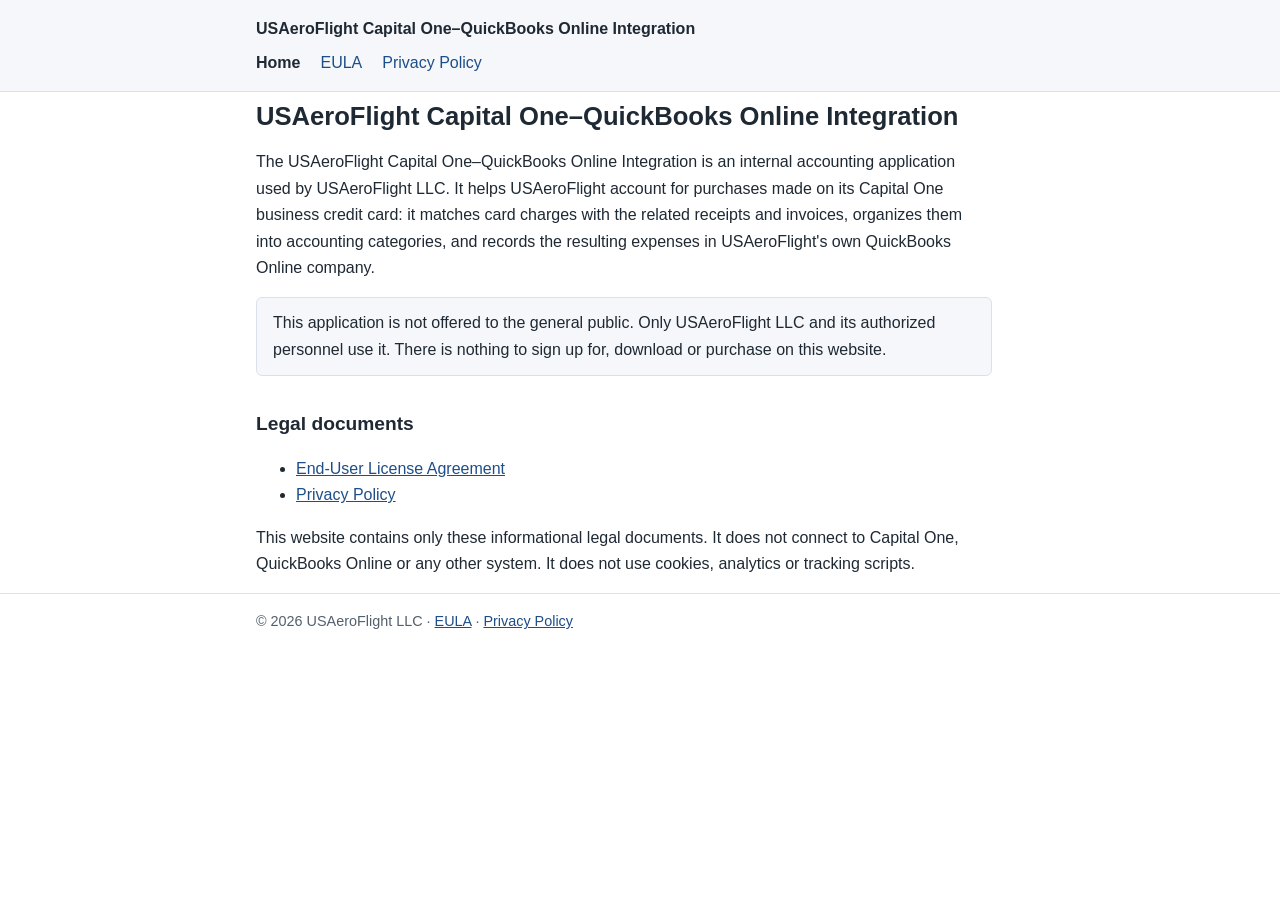
<file: index.html>
<!DOCTYPE html>
<html lang="en">
<head>
  <meta charset="utf-8">
  <meta name="viewport" content="width=device-width, initial-scale=1">
  <meta name="referrer" content="no-referrer">
  <title>USAeroFlight Capital One–QuickBooks Online Integration</title>
  <meta name="description" content="Legal documents for the USAeroFlight Capital One–QuickBooks Online Integration, an internal accounting application used by USAeroFlight LLC.">
  <link rel="stylesheet" href="assets/style.css">
</head>
<body>
  <header>
    <div class="wrap">
      <a class="site-name" href="./">USAeroFlight Capital One–QuickBooks Online Integration</a>
      <nav aria-label="Main">
        <ul>
          <li><a href="./" aria-current="page">Home</a></li>
          <li><a href="eula/">EULA</a></li>
          <li><a href="privacy/">Privacy Policy</a></li>
        </ul>
      </nav>
    </div>
  </header>

  <main class="wrap">
    <h1>USAeroFlight Capital One–QuickBooks Online Integration</h1>
    <p>The USAeroFlight Capital One–QuickBooks Online Integration is an internal accounting application used by USAeroFlight LLC. It helps USAeroFlight account for purchases made on its Capital One business credit card: it matches card charges with the related receipts and invoices, organizes them into accounting categories, and records the resulting expenses in USAeroFlight's own QuickBooks Online company.</p>

    <p class="notice">This application is not offered to the general public. Only USAeroFlight LLC and its authorized personnel use it. There is nothing to sign up for, download or purchase on this website.</p>

    <h2>Legal documents</h2>
    <ul>
      <li><a href="eula/">End-User License Agreement</a></li>
      <li><a href="privacy/">Privacy Policy</a></li>
    </ul>

    <p>This website contains only these informational legal documents. It does not connect to Capital One, QuickBooks Online or any other system. It does not use cookies, analytics or tracking scripts.</p>
  </main>

  <footer>
    <div class="wrap">© 2026 USAeroFlight LLC · <a href="eula/">EULA</a> · <a href="privacy/">Privacy Policy</a></div>
  </footer>
</body>
</html>
</file>
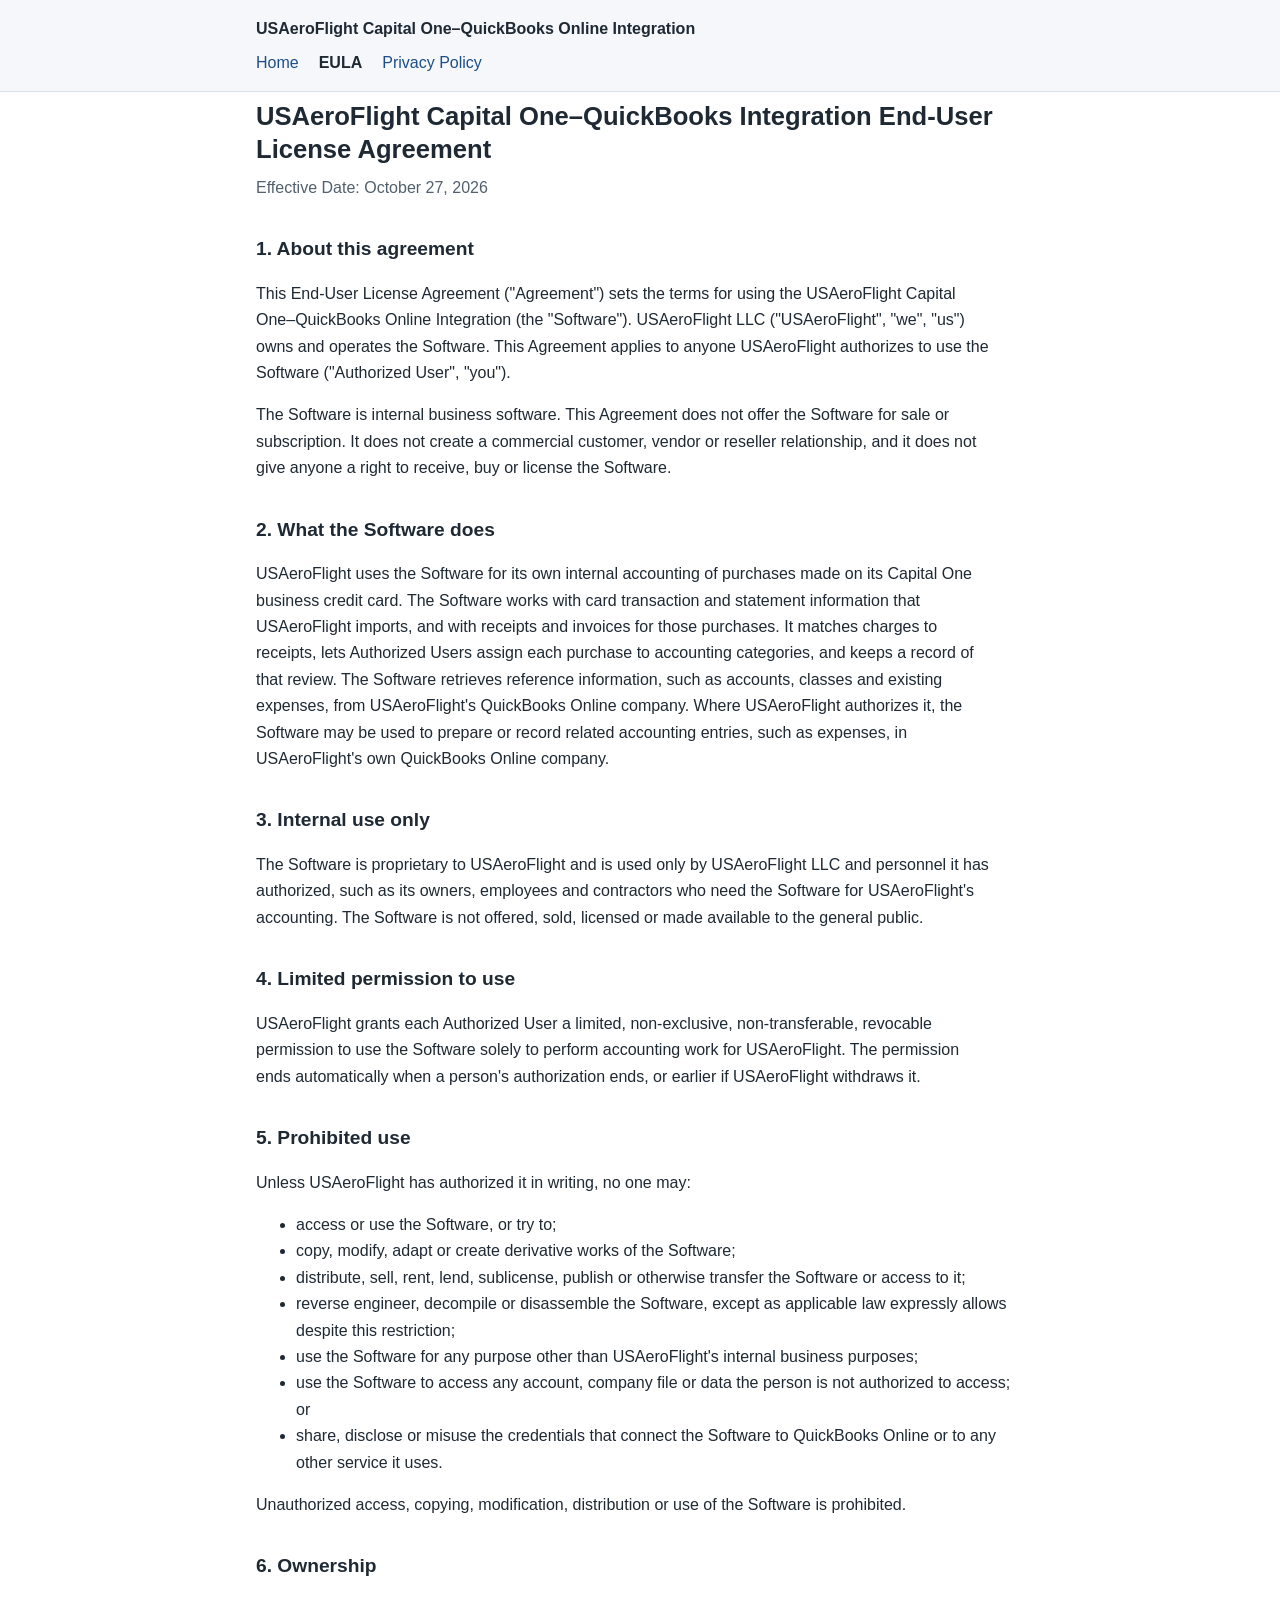
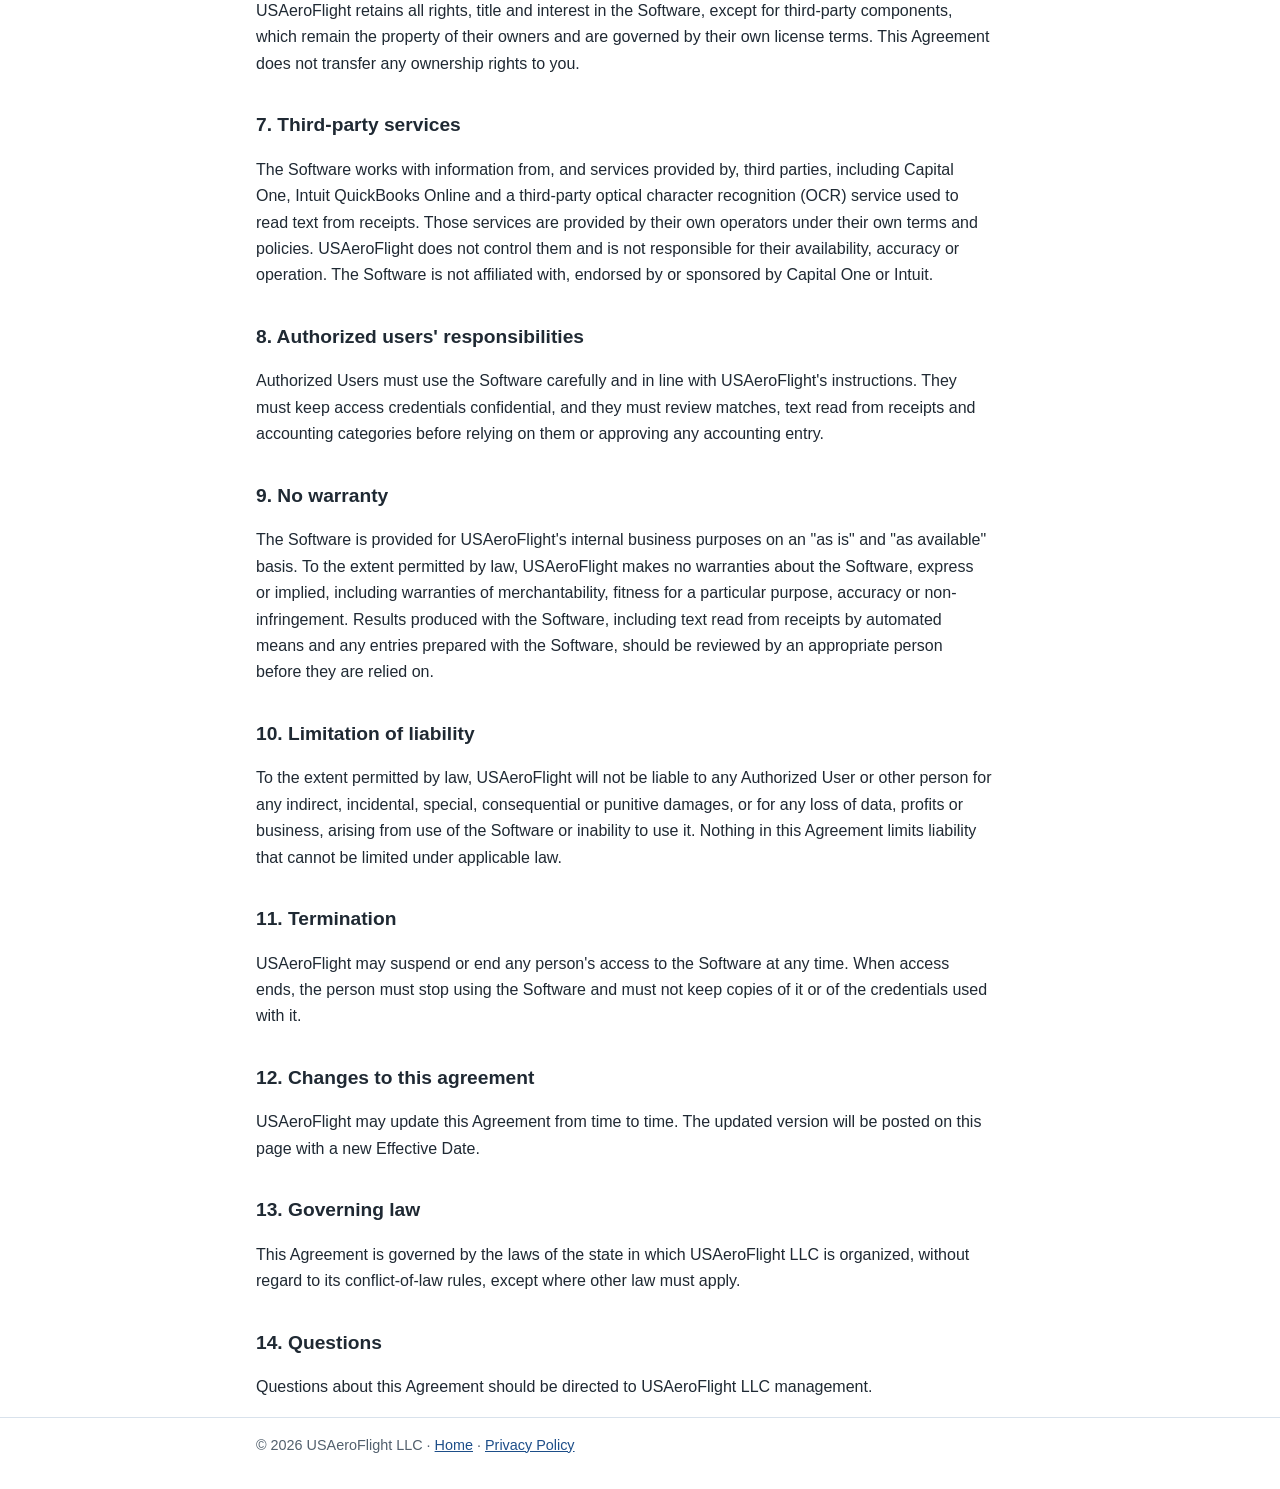
<file: eula/index.html>
<!DOCTYPE html>
<html lang="en">
<head>
  <meta charset="utf-8">
  <meta name="viewport" content="width=device-width, initial-scale=1">
  <meta name="referrer" content="no-referrer">
  <title>USAeroFlight Capital One–QuickBooks Integration End-User License Agreement</title>
  <meta name="description" content="End-User License Agreement for the USAeroFlight Capital One–QuickBooks Online Integration, an internal application of USAeroFlight LLC.">
  <link rel="stylesheet" href="../assets/style.css">
</head>
<body>
  <header>
    <div class="wrap">
      <a class="site-name" href="../">USAeroFlight Capital One–QuickBooks Online Integration</a>
      <nav aria-label="Main">
        <ul>
          <li><a href="../">Home</a></li>
          <li><a href="./" aria-current="page">EULA</a></li>
          <li><a href="../privacy/">Privacy Policy</a></li>
        </ul>
      </nav>
    </div>
  </header>

  <main class="wrap">
    <h1>USAeroFlight Capital One–QuickBooks Integration End-User License Agreement</h1>
    <p class="meta">Effective Date: October 27, 2026</p>

    <h2>1. About this agreement</h2>
    <p>This End-User License Agreement ("Agreement") sets the terms for using the USAeroFlight Capital One–QuickBooks Online Integration (the "Software"). USAeroFlight LLC ("USAeroFlight", "we", "us") owns and operates the Software. This Agreement applies to anyone USAeroFlight authorizes to use the Software ("Authorized User", "you").</p>
    <p>The Software is internal business software. This Agreement does not offer the Software for sale or subscription. It does not create a commercial customer, vendor or reseller relationship, and it does not give anyone a right to receive, buy or license the Software.</p>

    <h2>2. What the Software does</h2>
    <p>USAeroFlight uses the Software for its own internal accounting of purchases made on its Capital One business credit card. The Software works with card transaction and statement information that USAeroFlight imports, and with receipts and invoices for those purchases. It matches charges to receipts, lets Authorized Users assign each purchase to accounting categories, and keeps a record of that review. The Software retrieves reference information, such as accounts, classes and existing expenses, from USAeroFlight's QuickBooks Online company. Where USAeroFlight authorizes it, the Software may be used to prepare or record related accounting entries, such as expenses, in USAeroFlight's own QuickBooks Online company.</p>

    <h2>3. Internal use only</h2>
    <p>The Software is proprietary to USAeroFlight and is used only by USAeroFlight LLC and personnel it has authorized, such as its owners, employees and contractors who need the Software for USAeroFlight's accounting. The Software is not offered, sold, licensed or made available to the general public.</p>

    <h2>4. Limited permission to use</h2>
    <p>USAeroFlight grants each Authorized User a limited, non-exclusive, non-transferable, revocable permission to use the Software solely to perform accounting work for USAeroFlight. The permission ends automatically when a person's authorization ends, or earlier if USAeroFlight withdraws it.</p>

    <h2>5. Prohibited use</h2>
    <p>Unless USAeroFlight has authorized it in writing, no one may:</p>
    <ul>
      <li>access or use the Software, or try to;</li>
      <li>copy, modify, adapt or create derivative works of the Software;</li>
      <li>distribute, sell, rent, lend, sublicense, publish or otherwise transfer the Software or access to it;</li>
      <li>reverse engineer, decompile or disassemble the Software, except as applicable law expressly allows despite this restriction;</li>
      <li>use the Software for any purpose other than USAeroFlight's internal business purposes;</li>
      <li>use the Software to access any account, company file or data the person is not authorized to access; or</li>
      <li>share, disclose or misuse the credentials that connect the Software to QuickBooks Online or to any other service it uses.</li>
    </ul>
    <p>Unauthorized access, copying, modification, distribution or use of the Software is prohibited.</p>

    <h2>6. Ownership</h2>
    <p>USAeroFlight retains all rights, title and interest in the Software, except for third-party components, which remain the property of their owners and are governed by their own license terms. This Agreement does not transfer any ownership rights to you.</p>

    <h2>7. Third-party services</h2>
    <p>The Software works with information from, and services provided by, third parties, including Capital One, Intuit QuickBooks Online and a third-party optical character recognition (OCR) service used to read text from receipts. Those services are provided by their own operators under their own terms and policies. USAeroFlight does not control them and is not responsible for their availability, accuracy or operation. The Software is not affiliated with, endorsed by or sponsored by Capital One or Intuit.</p>

    <h2>8. Authorized users' responsibilities</h2>
    <p>Authorized Users must use the Software carefully and in line with USAeroFlight's instructions. They must keep access credentials confidential, and they must review matches, text read from receipts and accounting categories before relying on them or approving any accounting entry.</p>

    <h2>9. No warranty</h2>
    <p>The Software is provided for USAeroFlight's internal business purposes on an "as is" and "as available" basis. To the extent permitted by law, USAeroFlight makes no warranties about the Software, express or implied, including warranties of merchantability, fitness for a particular purpose, accuracy or non-infringement. Results produced with the Software, including text read from receipts by automated means and any entries prepared with the Software, should be reviewed by an appropriate person before they are relied on.</p>

    <h2>10. Limitation of liability</h2>
    <p>To the extent permitted by law, USAeroFlight will not be liable to any Authorized User or other person for any indirect, incidental, special, consequential or punitive damages, or for any loss of data, profits or business, arising from use of the Software or inability to use it. Nothing in this Agreement limits liability that cannot be limited under applicable law.</p>

    <h2>11. Termination</h2>
    <p>USAeroFlight may suspend or end any person's access to the Software at any time. When access ends, the person must stop using the Software and must not keep copies of it or of the credentials used with it.</p>

    <h2>12. Changes to this agreement</h2>
    <p>USAeroFlight may update this Agreement from time to time. The updated version will be posted on this page with a new Effective Date.</p>

    <h2>13. Governing law</h2>
    <p>This Agreement is governed by the laws of the state in which USAeroFlight LLC is organized, without regard to its conflict-of-law rules, except where other law must apply.</p>

    <h2>14. Questions</h2>
    <p>Questions about this Agreement should be directed to USAeroFlight LLC management.</p>
  </main>

  <footer>
    <div class="wrap">© 2026 USAeroFlight LLC · <a href="../">Home</a> · <a href="../privacy/">Privacy Policy</a></div>
  </footer>
</body>
</html>
</file>
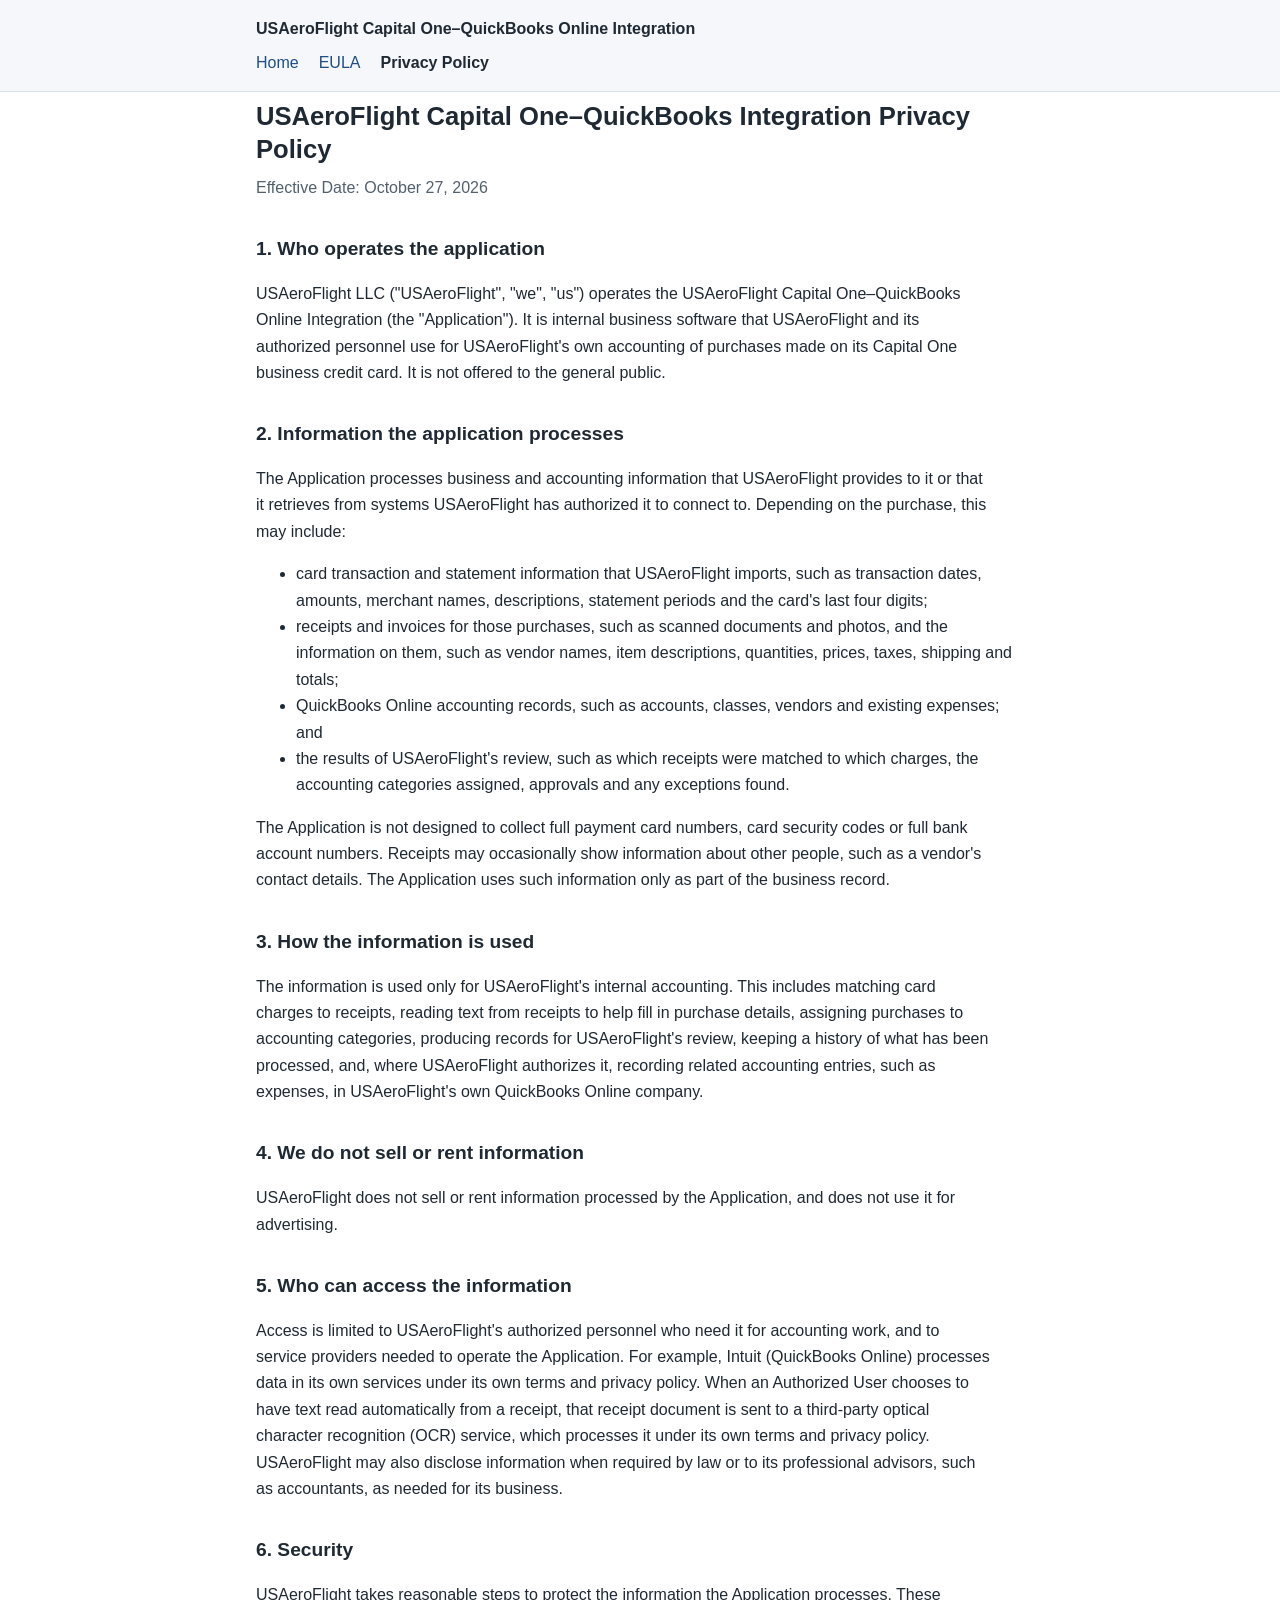
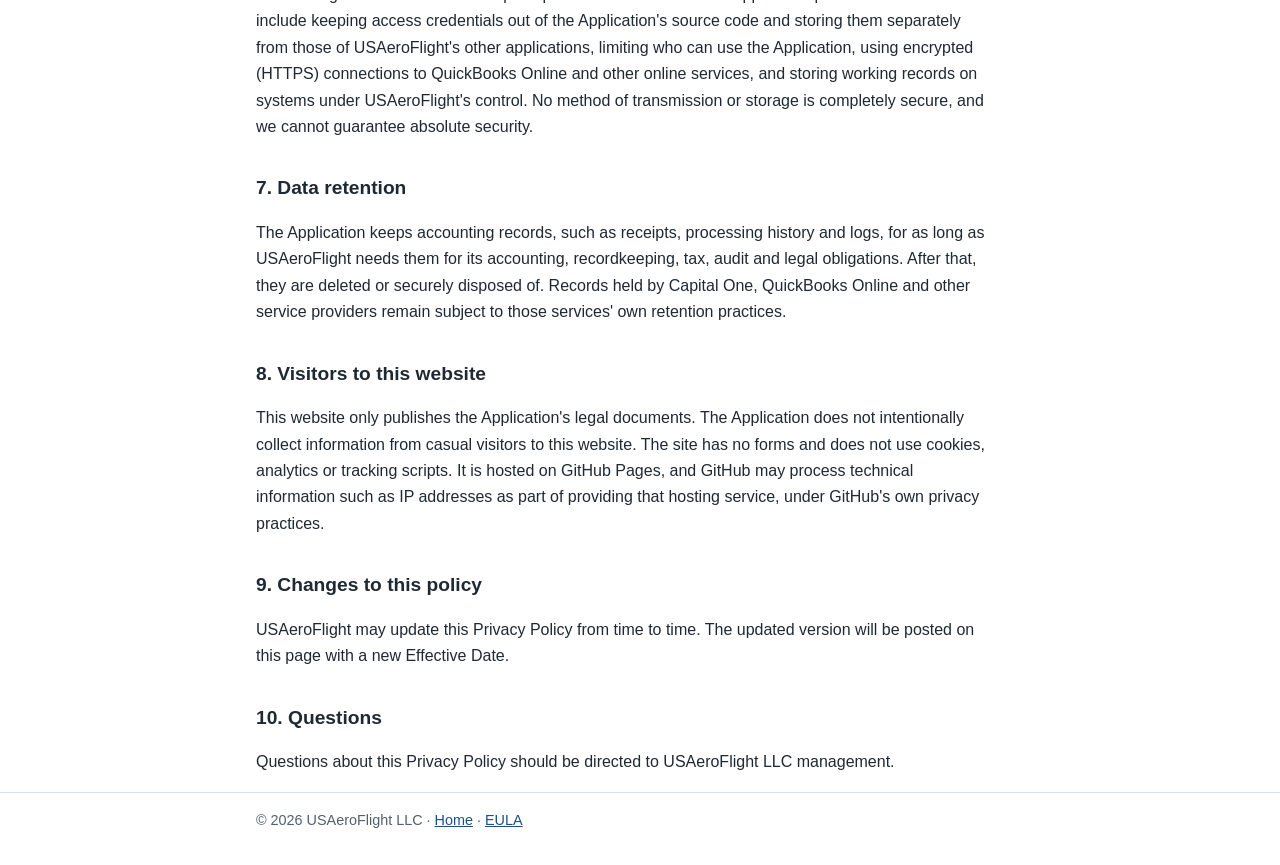
<file: privacy/index.html>
<!DOCTYPE html>
<html lang="en">
<head>
  <meta charset="utf-8">
  <meta name="viewport" content="width=device-width, initial-scale=1">
  <meta name="referrer" content="no-referrer">
  <title>USAeroFlight Capital One–QuickBooks Integration Privacy Policy</title>
  <meta name="description" content="Privacy Policy for the USAeroFlight Capital One–QuickBooks Online Integration, an internal application of USAeroFlight LLC.">
  <link rel="stylesheet" href="../assets/style.css">
</head>
<body>
  <header>
    <div class="wrap">
      <a class="site-name" href="../">USAeroFlight Capital One–QuickBooks Online Integration</a>
      <nav aria-label="Main">
        <ul>
          <li><a href="../">Home</a></li>
          <li><a href="../eula/">EULA</a></li>
          <li><a href="./" aria-current="page">Privacy Policy</a></li>
        </ul>
      </nav>
    </div>
  </header>

  <main class="wrap">
    <h1>USAeroFlight Capital One–QuickBooks Integration Privacy Policy</h1>
    <p class="meta">Effective Date: October 27, 2026</p>

    <h2>1. Who operates the application</h2>
    <p>USAeroFlight LLC ("USAeroFlight", "we", "us") operates the USAeroFlight Capital One–QuickBooks Online Integration (the "Application"). It is internal business software that USAeroFlight and its authorized personnel use for USAeroFlight's own accounting of purchases made on its Capital One business credit card. It is not offered to the general public.</p>

    <h2>2. Information the application processes</h2>
    <p>The Application processes business and accounting information that USAeroFlight provides to it or that it retrieves from systems USAeroFlight has authorized it to connect to. Depending on the purchase, this may include:</p>
    <ul>
      <li>card transaction and statement information that USAeroFlight imports, such as transaction dates, amounts, merchant names, descriptions, statement periods and the card's last four digits;</li>
      <li>receipts and invoices for those purchases, such as scanned documents and photos, and the information on them, such as vendor names, item descriptions, quantities, prices, taxes, shipping and totals;</li>
      <li>QuickBooks Online accounting records, such as accounts, classes, vendors and existing expenses; and</li>
      <li>the results of USAeroFlight's review, such as which receipts were matched to which charges, the accounting categories assigned, approvals and any exceptions found.</li>
    </ul>
    <p>The Application is not designed to collect full payment card numbers, card security codes or full bank account numbers. Receipts may occasionally show information about other people, such as a vendor's contact details. The Application uses such information only as part of the business record.</p>

    <h2>3. How the information is used</h2>
    <p>The information is used only for USAeroFlight's internal accounting. This includes matching card charges to receipts, reading text from receipts to help fill in purchase details, assigning purchases to accounting categories, producing records for USAeroFlight's review, keeping a history of what has been processed, and, where USAeroFlight authorizes it, recording related accounting entries, such as expenses, in USAeroFlight's own QuickBooks Online company.</p>

    <h2>4. We do not sell or rent information</h2>
    <p>USAeroFlight does not sell or rent information processed by the Application, and does not use it for advertising.</p>

    <h2>5. Who can access the information</h2>
    <p>Access is limited to USAeroFlight's authorized personnel who need it for accounting work, and to service providers needed to operate the Application. For example, Intuit (QuickBooks Online) processes data in its own services under its own terms and privacy policy. When an Authorized User chooses to have text read automatically from a receipt, that receipt document is sent to a third-party optical character recognition (OCR) service, which processes it under its own terms and privacy policy. USAeroFlight may also disclose information when required by law or to its professional advisors, such as accountants, as needed for its business.</p>

    <h2>6. Security</h2>
    <p>USAeroFlight takes reasonable steps to protect the information the Application processes. These include keeping access credentials out of the Application's source code and storing them separately from those of USAeroFlight's other applications, limiting who can use the Application, using encrypted (HTTPS) connections to QuickBooks Online and other online services, and storing working records on systems under USAeroFlight's control. No method of transmission or storage is completely secure, and we cannot guarantee absolute security.</p>

    <h2>7. Data retention</h2>
    <p>The Application keeps accounting records, such as receipts, processing history and logs, for as long as USAeroFlight needs them for its accounting, recordkeeping, tax, audit and legal obligations. After that, they are deleted or securely disposed of. Records held by Capital One, QuickBooks Online and other service providers remain subject to those services' own retention practices.</p>

    <h2>8. Visitors to this website</h2>
    <p>This website only publishes the Application's legal documents. The Application does not intentionally collect information from casual visitors to this website. The site has no forms and does not use cookies, analytics or tracking scripts. It is hosted on GitHub Pages, and GitHub may process technical information such as IP addresses as part of providing that hosting service, under GitHub's own privacy practices.</p>

    <h2>9. Changes to this policy</h2>
    <p>USAeroFlight may update this Privacy Policy from time to time. The updated version will be posted on this page with a new Effective Date.</p>

    <h2>10. Questions</h2>
    <p>Questions about this Privacy Policy should be directed to USAeroFlight LLC management.</p>
  </main>

  <footer>
    <div class="wrap">© 2026 USAeroFlight LLC · <a href="../">Home</a> · <a href="../eula/">EULA</a></div>
  </footer>
</body>
</html>
</file>
<file: assets/style.css>
:root {
  --bg: #ffffff;
  --text: #1f2933;
  --muted: #52606d;
  --accent: #1d4e89;
  --border: #d9e2ec;
  --panel: #f5f7fa;
}
@media (prefers-color-scheme: dark) {
  :root {
    --bg: #111827;
    --text: #e5e7eb;
    --muted: #9ca3af;
    --accent: #8ab4f8;
    --border: #374151;
    --panel: #1f2937;
  }
}
* { box-sizing: border-box; }
html { -webkit-text-size-adjust: 100%; }
body {
  margin: 0;
  background: var(--bg);
  color: var(--text);
  font-family: -apple-system, BlinkMacSystemFont, "Segoe UI", Roboto, "Helvetica Neue", Arial, sans-serif;
  font-size: 1rem;
  line-height: 1.65;
}
header {
  border-bottom: 1px solid var(--border);
  background: var(--panel);
}
.wrap { max-width: 50rem; margin: 0 auto; padding: 0 1rem; }
.site-name {
  display: block;
  padding-top: 1rem;
  font-weight: 600;
  color: var(--text);
  text-decoration: none;
}
nav ul {
  list-style: none;
  margin: 0;
  padding: 0.5rem 0 0.9rem;
  display: flex;
  flex-wrap: wrap;
  gap: 0.25rem 1.25rem;
}
nav a { color: var(--accent); text-decoration: none; }
nav a:hover, nav a:focus { text-decoration: underline; }
nav a[aria-current="page"] { color: var(--text); font-weight: 600; }
main { padding: 1.5rem 0 3rem; }
h1 { font-size: 1.6rem; line-height: 1.3; margin: 0.5rem 0 0.5rem; }
h2 { font-size: 1.2rem; margin: 2rem 0 0.5rem; }
p, li { max-width: 46rem; }
a { color: var(--accent); }
.meta { color: var(--muted); margin-top: 0; }
.notice {
  border: 1px solid var(--border);
  background: var(--panel);
  border-radius: 6px;
  padding: 0.75rem 1rem;
}
footer {
  border-top: 1px solid var(--border);
  color: var(--muted);
  font-size: 0.9rem;
  padding: 1rem 0 2rem;
}
@media (max-width: 480px) {
  h1 { font-size: 1.35rem; }
}
</file>
